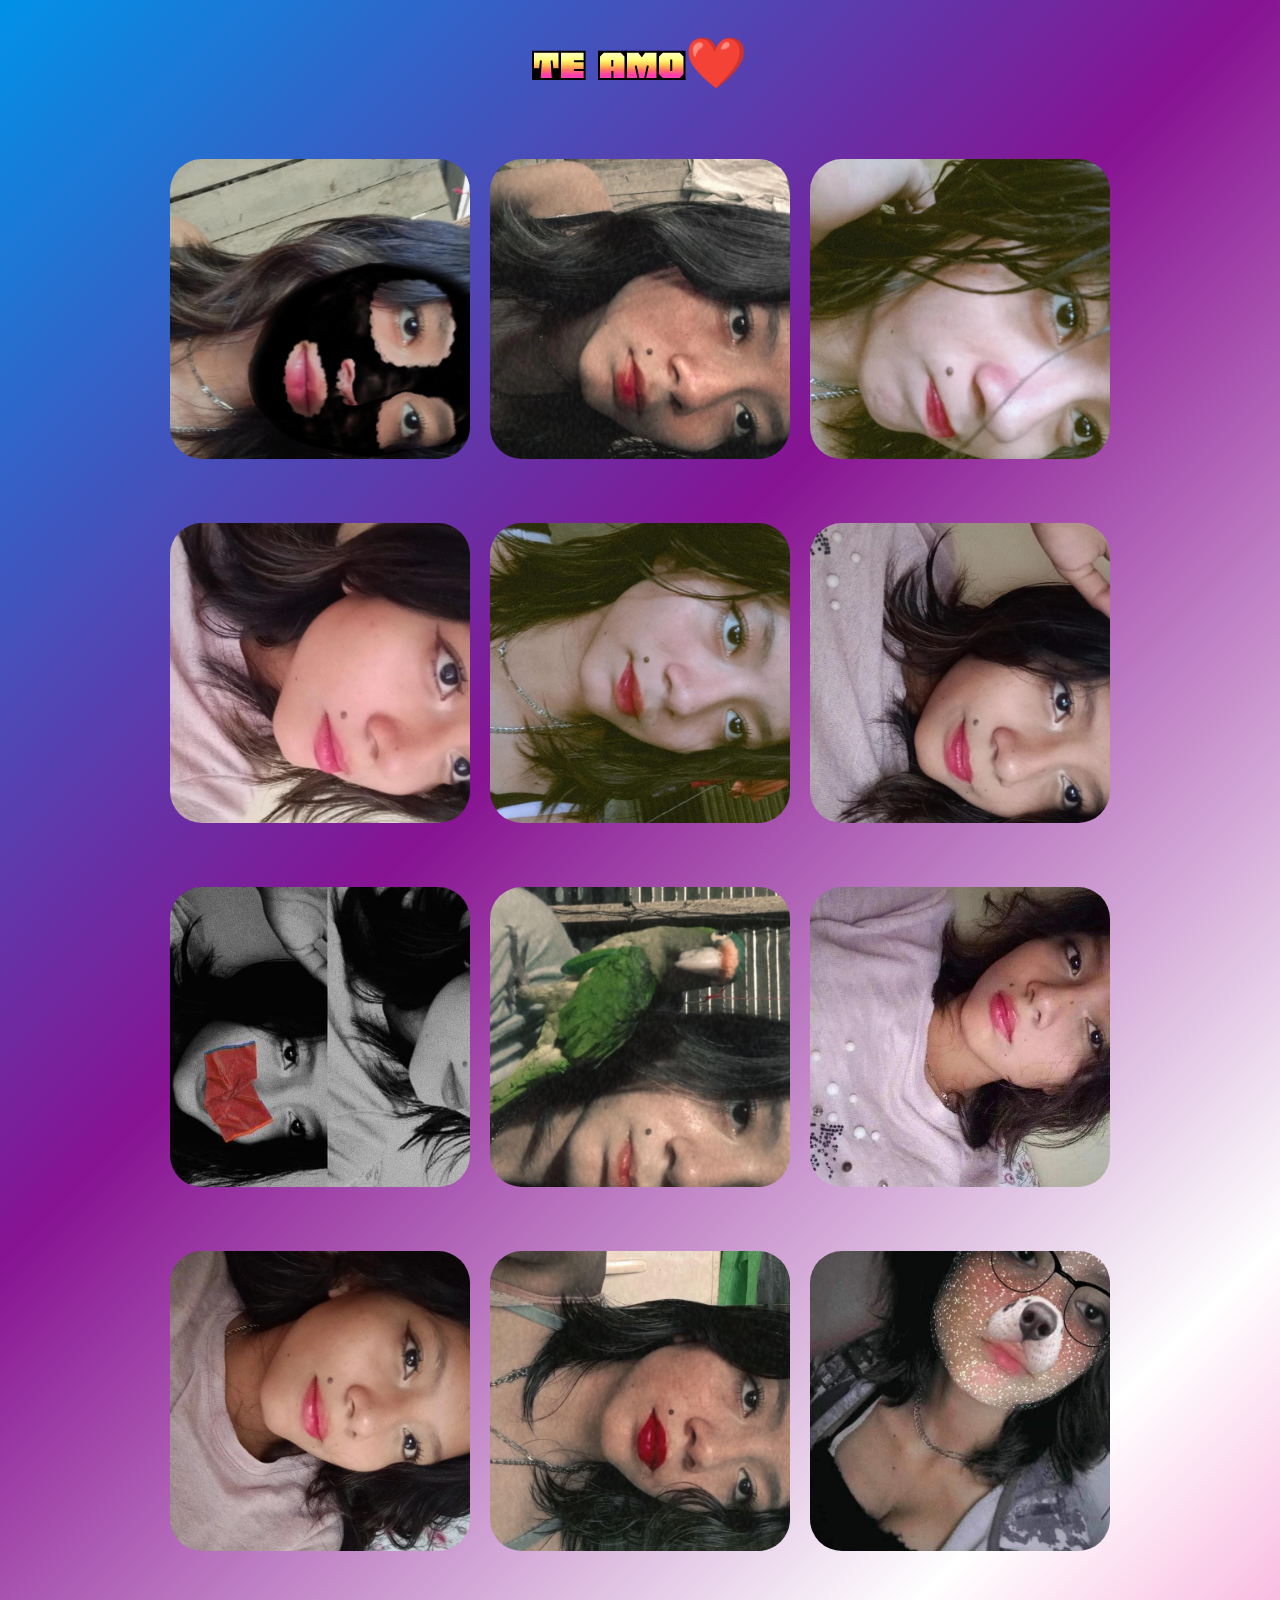
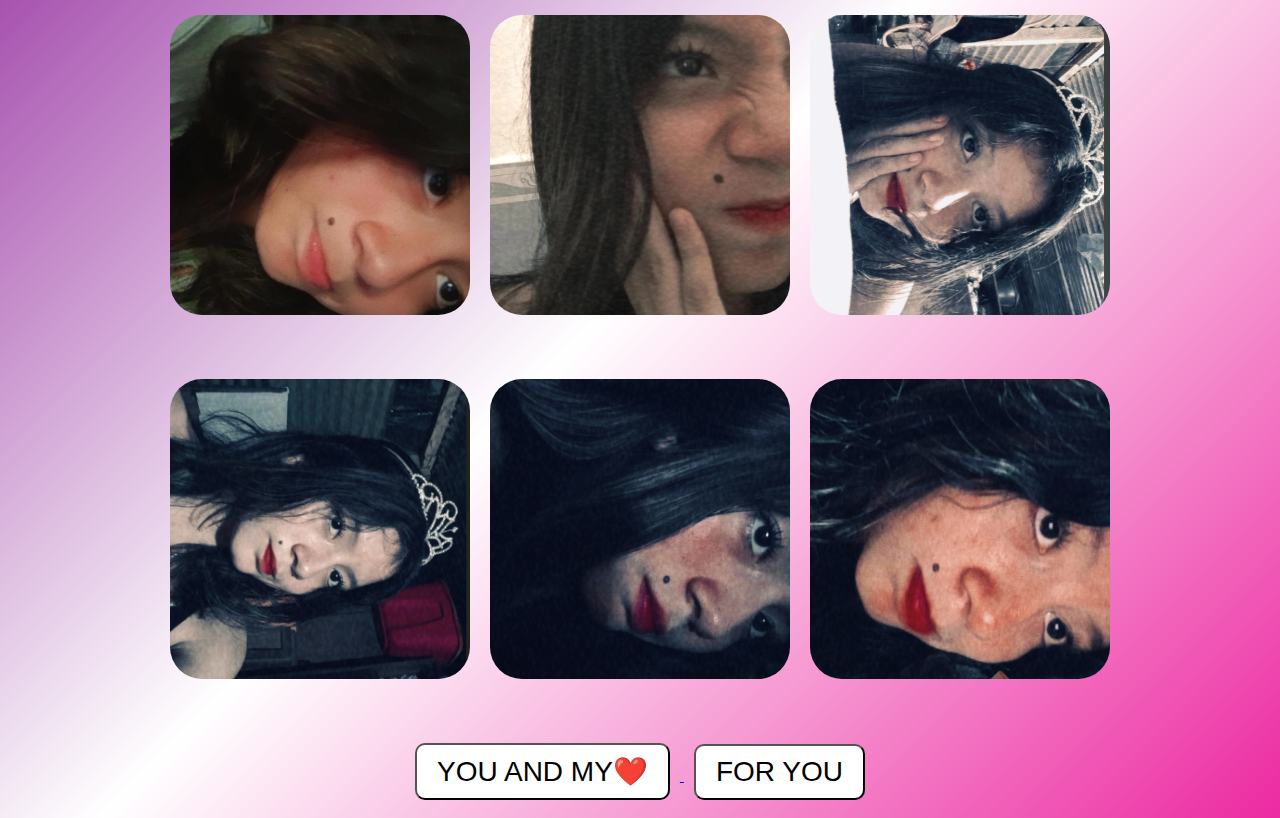
<file: 21sep-main/para ti mi amor/index.html>
<!DOCTYPE html>
<html lang="en">
<head>
    <meta charset="UTF-8">
    <meta name="viewport" content="width=device-width, initial-scale=1.0">
    <title>Document</title>
    <link rel="stylesheet" href="./index.css">
</head>
<body>
    <center>
        <div>
            <h1 class="tt">TE AMO❤️</h1>
        </div>
        <div class="todo">
            <div class="img-container">
                <div class="img">
                    <a href="./multimedia0.html">
                        <img src="./img/Imagen de WhatsApp 2024-11-22 a las 12.49.40_08b898ca.jpg" class="im">
                    </a>
                </div>
                <div class="img">
                    <img src="./img/Imagen de WhatsApp 2024-11-22 a las 12.49.40_98ce6794.jpg" class="im">
                </div>
                <div class="img">
                    <img src="./img/Imagen de WhatsApp 2024-11-22 a las 12.49.40_e555776b.jpg" class="im">
                </div>
            </div>
            <div class="img-container">
                <div class="img">
                    <img src="./img/Imagen de WhatsApp 2024-11-22 a las 12.49.41_5a0f55a2.jpg" class="im">
                </div>
                <div class="img">
                    <img src="./img/Imagen de WhatsApp 2024-11-22 a las 12.49.41_d7585812.jpg" class="im">
                </div>
                <div class="img">
                    <img src="./img/Imagen de WhatsApp 2024-11-22 a las 12.49.42_e9fc3049.jpg" class="im">
                </div>
            </div>

            <div class="img-container">
                <div class="img">
                    <img src="./img/Imagen de WhatsApp 2024-11-22 a las 12.49.43_143b114a.jpg" class="im">
                </div>
                <div class="img">
                    <img src="./img/Imagen de WhatsApp 2024-11-22 a las 12.49.43_2d4d95fe.jpg" class="im">
                </div>
                <div class="img">
                    <img src="./img/Imagen de WhatsApp 2024-11-22 a las 12.49.43_34050e33.jpg" class="im">
                </div>
            </div>

            <div class="img-container">
                <div class="img">
                    <img src="./img/Imagen de WhatsApp 2024-11-22 a las 12.49.43_6ca94e68.jpg" class="im">
                </div>
                <div class="img">
                    <img src="./img/Imagen de WhatsApp 2024-11-22 a las 12.49.44_0bfcec7f.jpg" class="im">
                </div>
                <div class="img">
                    <img src="./img/Imagen de WhatsApp 2024-11-22 a las 12.49.44_844434d9.jpg" class="im">
                </div>
            </div>


            <div class="img-container">
                <div class="img">
                    <img src="./img/Imagen de WhatsApp 2024-11-30 a las 15.38.07_2bbc1cb5.jpg" class="im">
                </div>
                <div class="img">
                    <img src="./img/Imagen de WhatsApp 2024-11-27 a las 19.24.08_b1850317.jpg" class="im">
                </div>
                <div class="img">
                    <img src="./img/Imagen de WhatsApp 2024-11-27 a las 17.14.43_c69ed9dc.jpg" class="im">
                </div>
            </div>

            <div class="img-container">
                <div class="img">
                    <img src="./img/Imagen de WhatsApp 2024-11-27 a las 17.14.42_fb632166.jpg" class="im">
                </div>
                <div class="img">
                    <img src="./img/Imagen de WhatsApp 2024-11-27 a las 16.54.14_51ad55fc.jpg" class="im">
                </div>
                <div class="img">
                    <img src="./img/Imagen de WhatsApp 2024-11-26 a las 17.35.27_e754dd83.jpg" class="im">
                </div>
            </div>

        </div>


        <div class="data-container">
            <a href="./youandmy.html">
                <button class="btn">YOU AND MY❤️</button>
            </a>
            <a href="./yellow/index.html">
                <button class="btn">FOR YOU</button>
            </a>
        </div>
    </center>
</body>
</html>
</file>
<file: 21sep-main/para ti mi amor/index.css>
@import url('https://fonts.googleapis.com/css2?family=Honk&display=swap');

body {
    background-image: linear-gradient(135deg, #0092e7, #871392, #ffffff, #eb1b9b, #0092e7, #871392, #ffffff, #eb1b9b);
    background-size: 500%;
    animation: fanimado 40s infinite;
}

@keyframes fanimado {
    0% {
        background-position: 0% 50%;
    }
    50% {
        background-position: 100% 50%;
    }
    100% {
        background-position: 0% 50%;
    }
}

.tt {
    font-family: 'Honk', system-ui;
    font-size: 50px;
}

.todo {
    display: flex;
    flex-direction: column;
    align-items: center;
}

.img-container {
    display: flex;
    justify-content: center;
    margin: 20px 0;
}

.img {
    margin: 10px;
    border-radius: 3rem;
}

.im {
    
        width: 300px; /* Set a fixed width */
        height: 300px; /* Set a fixed height */
        object-fit: cover; /* This will ensure the image covers the area without stretching */
        border-radius: 2rem; /* Keep your existing border radius */
  
}

.data-container {
    margin-top: 20px;
}

.btn {
    cursor: pointer;
    margin: 10px;
    padding: 10px 20px;
    background: white;
    font-size: 28px;
    border-radius: 10px;
    transition: all 1s;
}

.btn:hover {
    background: rgba(0, 0, 0, .5);
    color: white;
}
</file>
